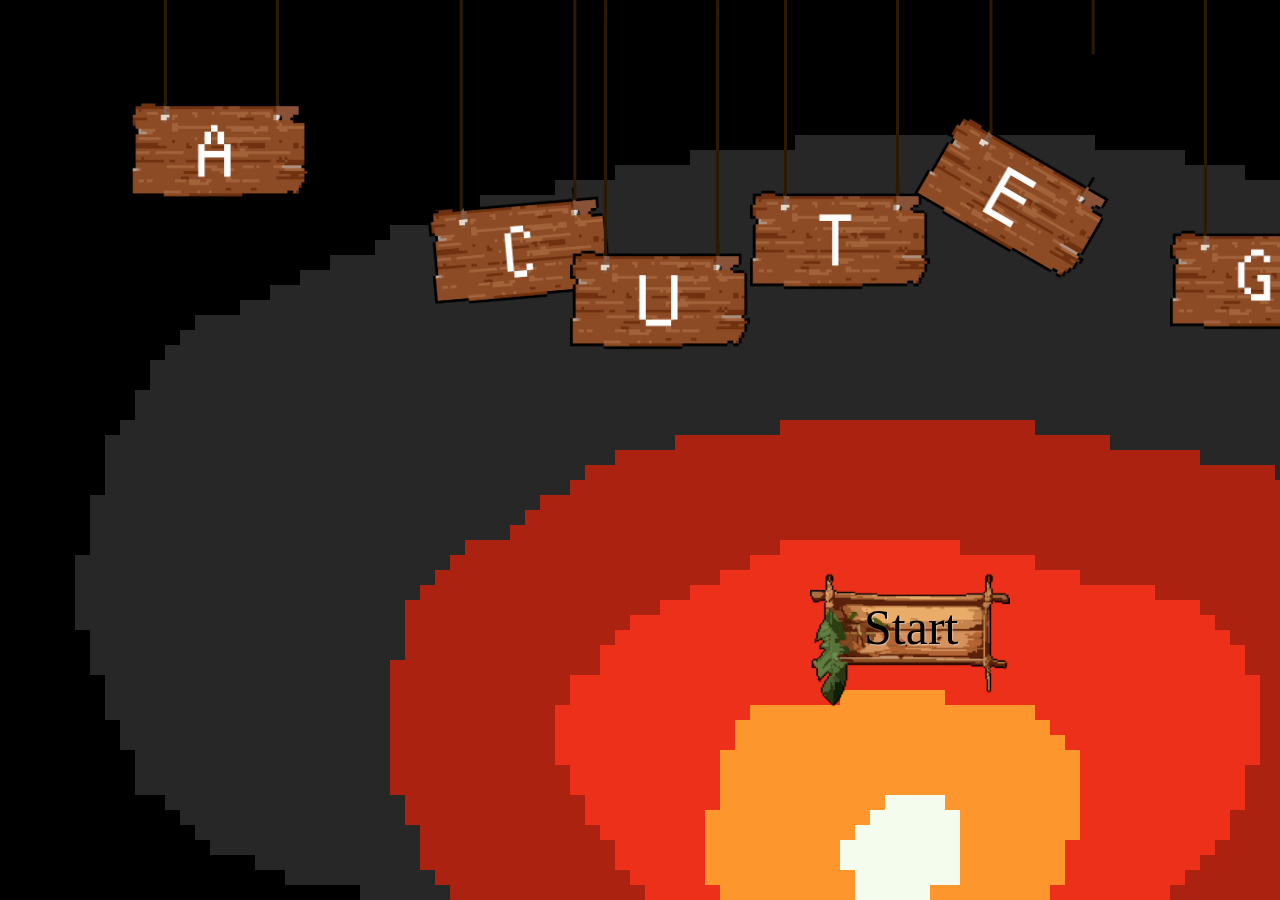
<file: index.html>
<!DOCTYPE html>
<html>
<head>
    <meta charset="UTF-8">
    <title>A cute game</title>
    <link rel="stylesheet" href="style.css">
</head>
<body>
    <!-- title -->
    <div class="title" id="a">
        <div class="rope" style="position: absolute;left: 81%;"></div>
        <div class="rope" style="position: absolute;"></div>
        <div class="letter" style="background-image: url(A.png);"></div>
    </div>
    <div class="title" id="c">
        <div class="rope" style="position: absolute;left: 91%;transform: rotate(5deg);"></div>
        <div class="rope" style="position: absolute;transform: rotate(5deg);left: 28%;"></div>
        <div class="letter" style="background-image: url(C.png);"></div>
    </div>
    <div class="title" id="u">
        <div class="rope" style="position: absolute;left: 81%;"></div>
        <div class="rope" style="position: absolute;"></div>
        <div class="letter" style="background-image: url(U.png);"></div>
    </div>
    <div class="title" id="t">
        <div class="rope" style="position: absolute;left: 81%;"></div>
        <div class="rope" style="position: absolute;"></div>
        <div class="letter" style="background-image: url(T.png);"></div>
    </div>
    <div class="title" id="e">
        
        <div class="rope" style="position: absolute;left: -40%; transform: rotate(-30deg);height: 428px;"></div>
        <div class="rope" style="position: absolute;left: 5%; transform: rotate(-30deg);height: 300px;"></div>
        <div class="letter" style="background-image: url(E.png);"></div>
    </div>
    <div class="title" id="g">
        <div class="rope" style="position: absolute;left: 81%;"></div>
        <div class="rope" style="position: absolute;"></div>
        <div class="letter" style="background-image: url(G.png);"></div>
    </div>
    <div class="title" id="a1">
        <div class="rope" style="position: absolute;left: 71%;transform: rotate(-5deg);"></div>
        <div class="rope" style="position: absolute;left: 10%;transform: rotate(-5deg);"></div>
        <div class="letter" style="background-image: url(A.png);"></div>
    </div>
    <div class="title" id="m">
        <div class="rope" style="position: absolute;left: 110%;transform: rotate(15deg);height: 405px;"></div>
        <div class="rope" style="position: absolute;left: 48%;transform: rotate(15deg);height: 405px;"></div>
        <div class="letter" style="background-image: url(M.png);"></div>
    </div>
    <div class="title" id="e1">
        <div class="rope" style="position: absolute;left: 81%;"></div>
        <div class="rope" style="position: absolute;"></div>
        <div class="letter" style="background-image: url(E.png);"></div>
    </div>
    <!-- title -->
    <div class="startButton" onclick="location.replace('game.html')">
        <p class="start">Start</p>
    </div>
</body>
</html>
</file>
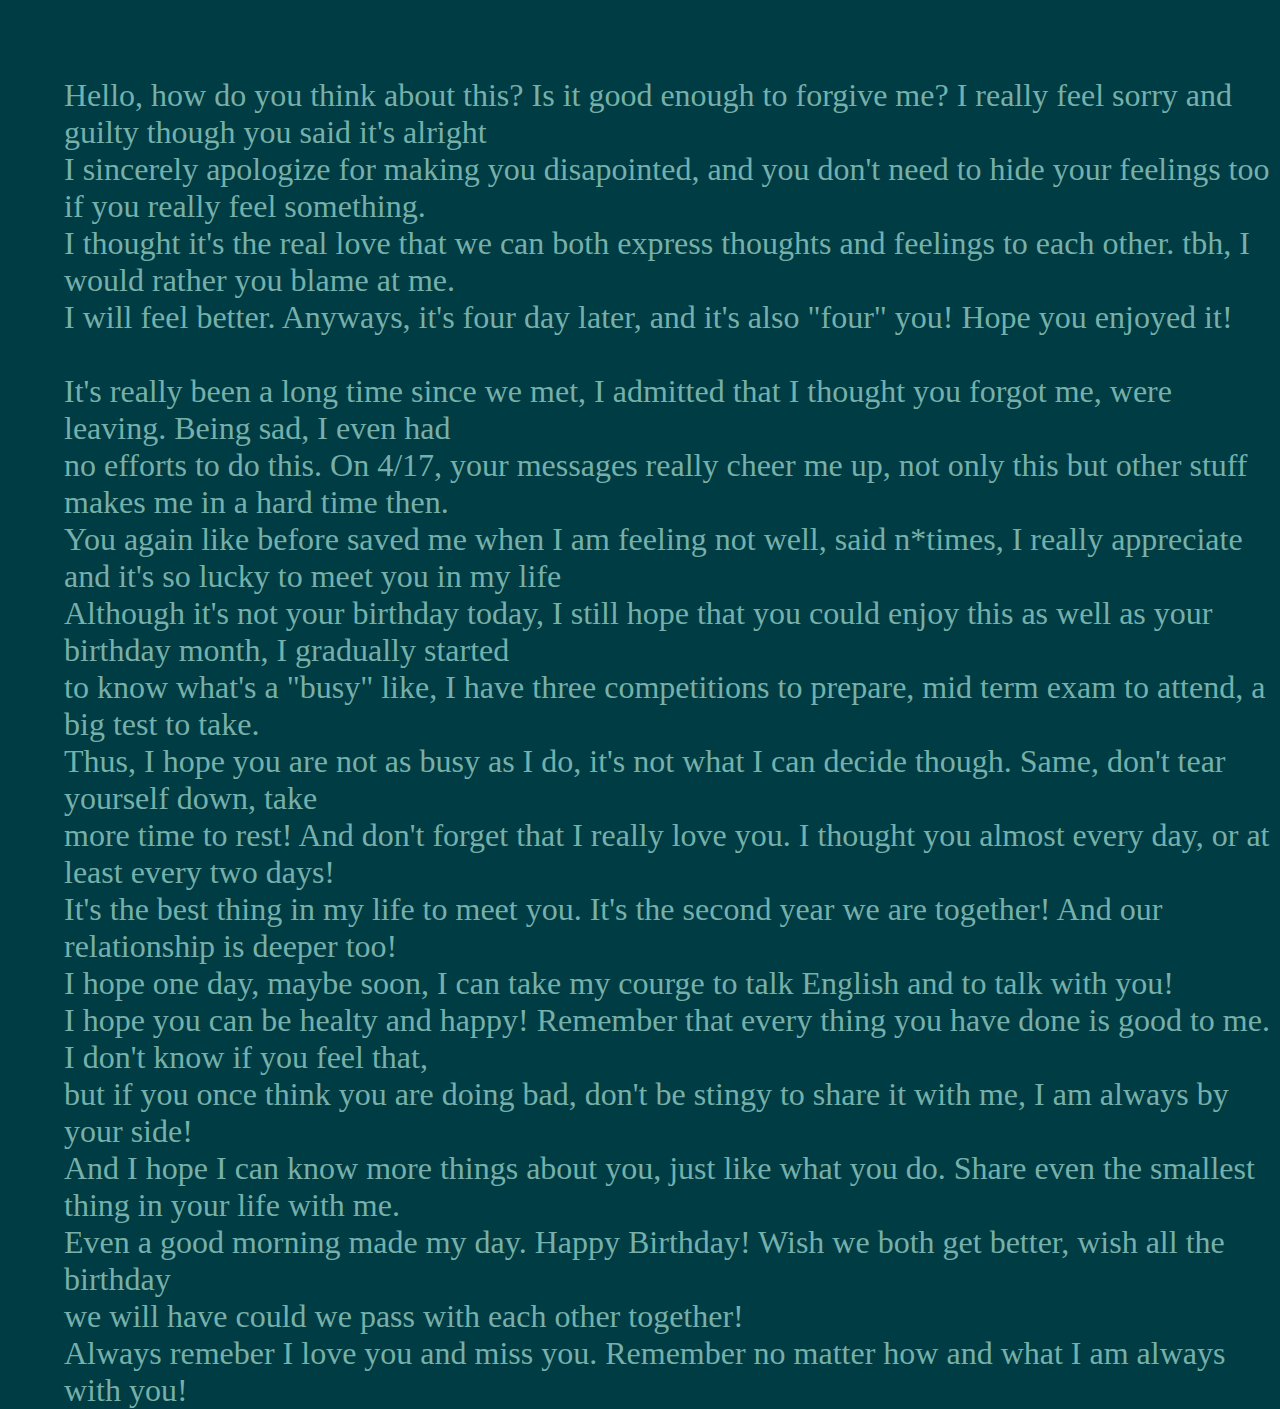
<file: final.html>
<!DOCTYPE html>
<html lang="en">
<head>
    <meta charset="UTF-8">
    <meta name="viewport" content="width=device-width, initial-scale=1.0">
    <link rel="stylesheet" href="final.css">
    <title>Words</title>
</head>
<body>
    <p class="words">Hello, how do you think about this? Is it good enough to forgive me? I really feel sorry and guilty though you said it's alright<br>
    I sincerely apologize for making you disapointed, and you don't need to hide your feelings too if you really feel something. <br>
    I thought it's the real love that we can both express thoughts and feelings to each other. tbh, I would rather you blame at me. <br>
    I will feel better. Anyways, it's four day later, and it's also "four" you! Hope you enjoyed it! <br><br>
    It's really been a long time since we met, I admitted that I thought you forgot me, were leaving. Being sad, I even had<br>
    no efforts to do this. On 4/17, your messages really cheer me up, not only this but other stuff makes me in a hard time then. <br>
    You again like before saved me when I am feeling not well, said n*times, I really appreciate and it's so lucky to meet you in my life <br>
    Although it's not your birthday today, I still hope that you could enjoy this as well as your birthday month, I gradually started <br>
    to know what's a "busy" like, I have three competitions to prepare, mid term exam to attend, a big test to take. <br>
    Thus, I hope you are not as busy as I do, it's not what I can decide though. Same, don't tear yourself down, take<br>
    more time to rest! And don't forget that I really love you. I thought you almost every day, or at least every two days! <br>
    It's the best thing in my life to meet you. It's the second year we are together! And our relationship is deeper too! <br>
    I hope one day, maybe soon, I can take my courge to talk English and to talk with you! <br> I hope you can be healty and happy!
    Remember that every thing you have done is good to me. I don't know if you feel that, <br> but if you once think you are doing bad, don't be
    stingy to share it with me, I am always by your side!<br> And I hope I can know more things about you, just like what you do. Share even the smallest
    thing in your life with me. <br> Even a good morning made my day. Happy Birthday! Wish we both get better, wish all the birthday <br> we will have could we pass with each other together! 
    <br> Always remeber I love you and miss you. Remember no matter how and what I am always with you!
    </p>
</body>
</html>
</file>
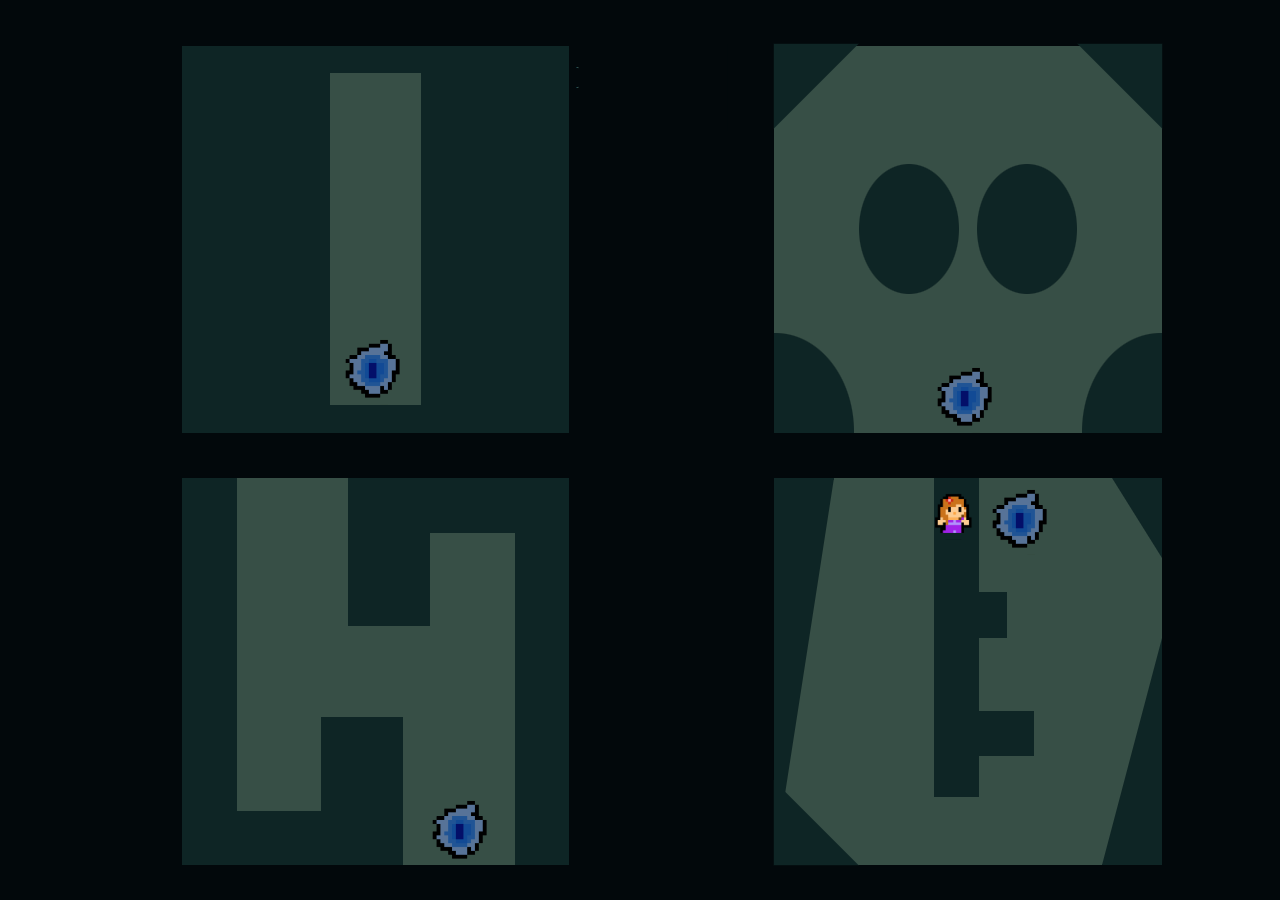
<file: gameReverse.html>
<!DOCTYPE html>
<html lang="en">
<head>
    <meta charset="UTF-8">
    <title>hbd ILOVEU</title>
    <script src="https://code.jquery.com/jquery-3.6.0.min.js"></script>
    <link rel="stylesheet" href="window.css">
</head>
<body background="background.png">
    <div class="char"  style="background-image: url(charRight.png);background-size: 50px ;position: absolute;right: 33.5vh;bottom: 40vh;height: 50px;width: 50px;"></div>
    <canvas id="canvas" width="100vw" height="100vh"></canvas>
    <script src="draw.js"></script>
</body>
</html>
</file>
<file: style.css>
@keyframes titleDown{
    from{
        transform: translateY(-100%);
    }
    to{
        transform: translateY(0);
    }
}
@keyframes titleDown-5{
    0%{
        transform: translateY(-100%);
        transform: rotate(-5deg);
        transform: translateY(-100%);
        
    }
    100%{
        transform: translateY(0);
        transform: rotate(-5deg);
    }
}
@keyframes titleDown30{
    0%{
        transform: translateY(-100%);
        transform: rotate(30deg);
        transform: translateY(-100%);
    }
    100%{
        transform: translateY(0);
        transform: rotate(30deg);
    }
}
@keyframes titleDown5{
    0%{
        transform: translateY(-100%);
        transform: rotate(5deg);
        transform: translateY(-100%);
    }
    100%{
        transform: translateY(0);
        transform: rotate(5deg);
    }
}
@keyframes titleDown-15{
    0%{
        transform: rotate(-15deg);
        transform: translateY(-100%);
    }
    100%{
        transform: translateY(0);
        transform: rotate(-15deg);
    }
}
body{
    background-image: url("bg.png");

}
.title{

    background-image: url("woodBoard.png");
    background-size: 180px;
    position: absolute;
    height: 180px;
    width: 180px;
}
#a{
    top: 50px;
    left: 130px;
    animation: titleDown 1s ease-in-out;
}
#c{
    top: 150px;
    left: 430px;
    transform: rotate(-5deg);
    animation: titleDown-5 1.5s ease-in-out;
    animation-delay: -0.2s;
}
#u{
    top: 200px;
    left: 570px;
    animation: titleDown 1.5s ease-in-out;
    animation-delay: -0.2s;
}
#t{
    top: 140px;
    left: 750px;
    animation: titleDown 1.5s ease-in-out;
    animation-delay: -0.2s;
}
#e{
    top: 100px;
    left: 930px;
    transform: rotate(30deg);
    animation: titleDown30 1.5s ease-in-out;
    animation-delay: -0.2s;
}
#g{
    top: 180px;
    left: 1170px;
    animation: titleDown 1.5s ease-in-out;
    animation-delay: -0;
}
#a1{
    top: 160px;
    left: 1320px;
    transform: rotate(5deg);
    animation: titleDown5 1.5s ease-in-out;
    animation-delay: -0;
}
#m{
    top: 280px;
    left: 1470px;
    transform: rotate(-15deg);
    animation: titleDown-15 1.5s ease-in-out;
    animation-delay: -0;
}
#e1{
    top: 200px;
    left: 1620px;
    animation: titleDown 1.5s ease-in-out;
    animation-delay: -0;
}
.letter{
    background-size: cover;
    position: relative;
    height: 65px;
    width: 50px;
    top: 35%;
    left: 35%;
}
@keyframes startUp{
    from{
        opacity: 0;
    }
    to{
        opacity: 1;
    }
}
.startButton{
    background-image: url(startBoard.png);
    position: absolute;
    top: 60vh;
    left: 90vh;
    height: 200px;
    width: 200px;
    background-size: 200px;
    animation: startUp 3s ease-in-out;
    animation-delay: -0.1s;
    cursor: pointer;
}
.start{
    color: rgb(0, 0, 0);
    font-size: 50px;
    position:relative;
    top: 4%;
    left: 27%;
    text-shadow: 1px 1px 1px rgba(255, 255, 255, 0.452);
}
.rope{
    background-image: url("rope.png");
    position: fixed;
    top: -191%;
    left: 19%;
    height: 400px;
    width: 3px;  
}
</file>
<file: final.css>
body{
    background-color: #003C43;
}
.words{
    color: #77B0AA;
    font-size: xx-large;
    position: absolute;
    top: 5%;
    left: 5%;
}
</file>
<file: window.css>
body {
    margin: 0;
    height: 100vh;
    display: flex;
    justify-content: center;
    align-items: flex-start;
    overflow: hidden;
  }
</file>
